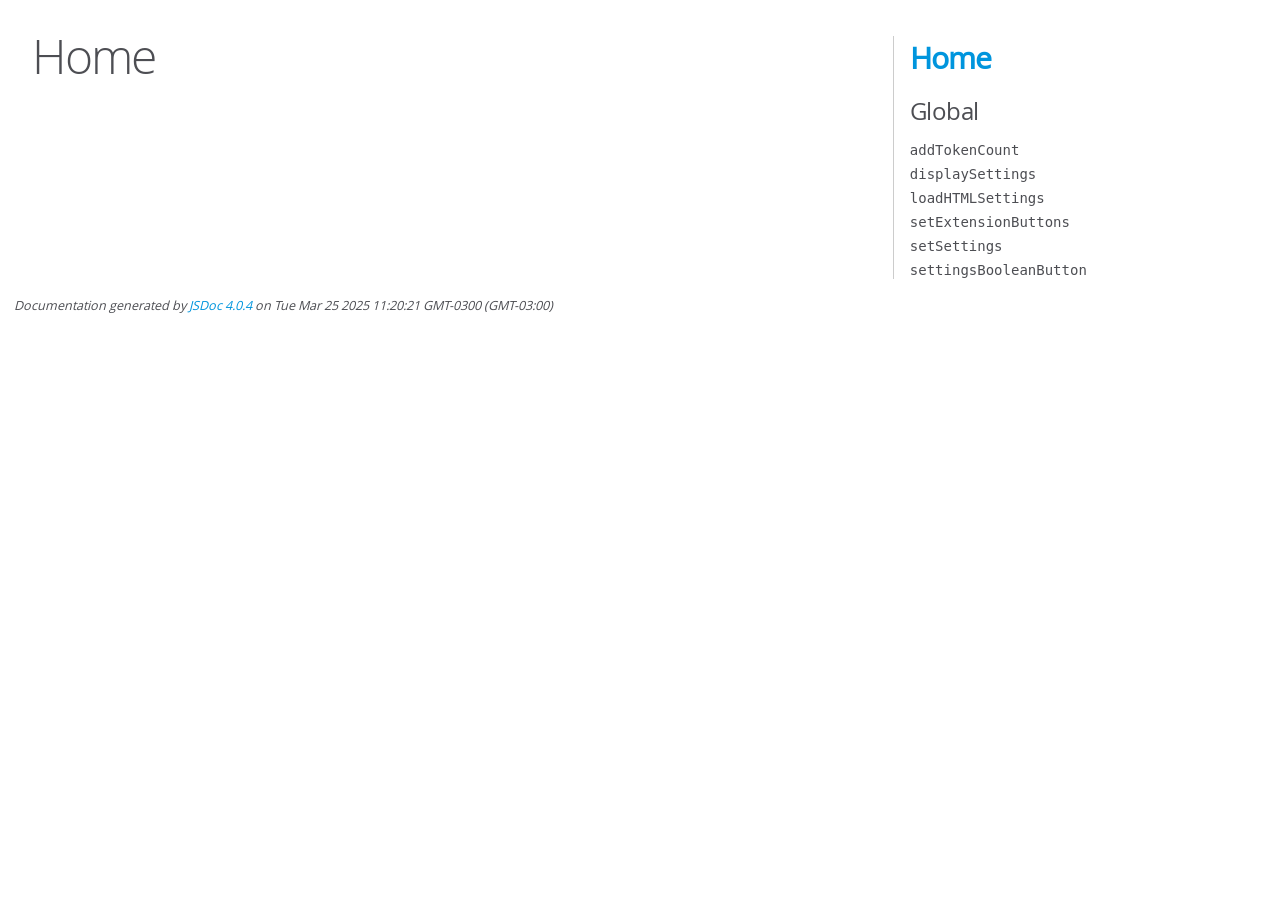
<file: out/index.html>
<!DOCTYPE html>
<html lang="en">
<head>
    <meta charset="utf-8">
    <title>JSDoc: Home</title>

    <script src="scripts/prettify/prettify.js"> </script>
    <script src="scripts/prettify/lang-css.js"> </script>
    <!--[if lt IE 9]>
      <script src="//html5shiv.googlecode.com/svn/trunk/html5.js"></script>
    <![endif]-->
    <link type="text/css" rel="stylesheet" href="styles/prettify-tomorrow.css">
    <link type="text/css" rel="stylesheet" href="styles/jsdoc-default.css">
</head>

<body>

<div id="main">

    <h1 class="page-title">Home</h1>

    



    


    <h3> </h3>










    









</div>

<nav>
    <h2><a href="index.html">Home</a></h2><h3>Global</h3><ul><li><a href="global.html#addTokenCount">addTokenCount</a></li><li><a href="global.html#displaySettings">displaySettings</a></li><li><a href="global.html#loadHTMLSettings">loadHTMLSettings</a></li><li><a href="global.html#setExtensionButtons">setExtensionButtons</a></li><li><a href="global.html#setSettings">setSettings</a></li><li><a href="global.html#settingsBooleanButton">settingsBooleanButton</a></li></ul>
</nav>

<br class="clear">

<footer>
    Documentation generated by <a href="https://github.com/jsdoc/jsdoc">JSDoc 4.0.4</a> on Tue Mar 25 2025 11:20:21 GMT-0300 (GMT-03:00)
</footer>

<script> prettyPrint(); </script>
<script src="scripts/linenumber.js"> </script>
</body>
</html>
</file>
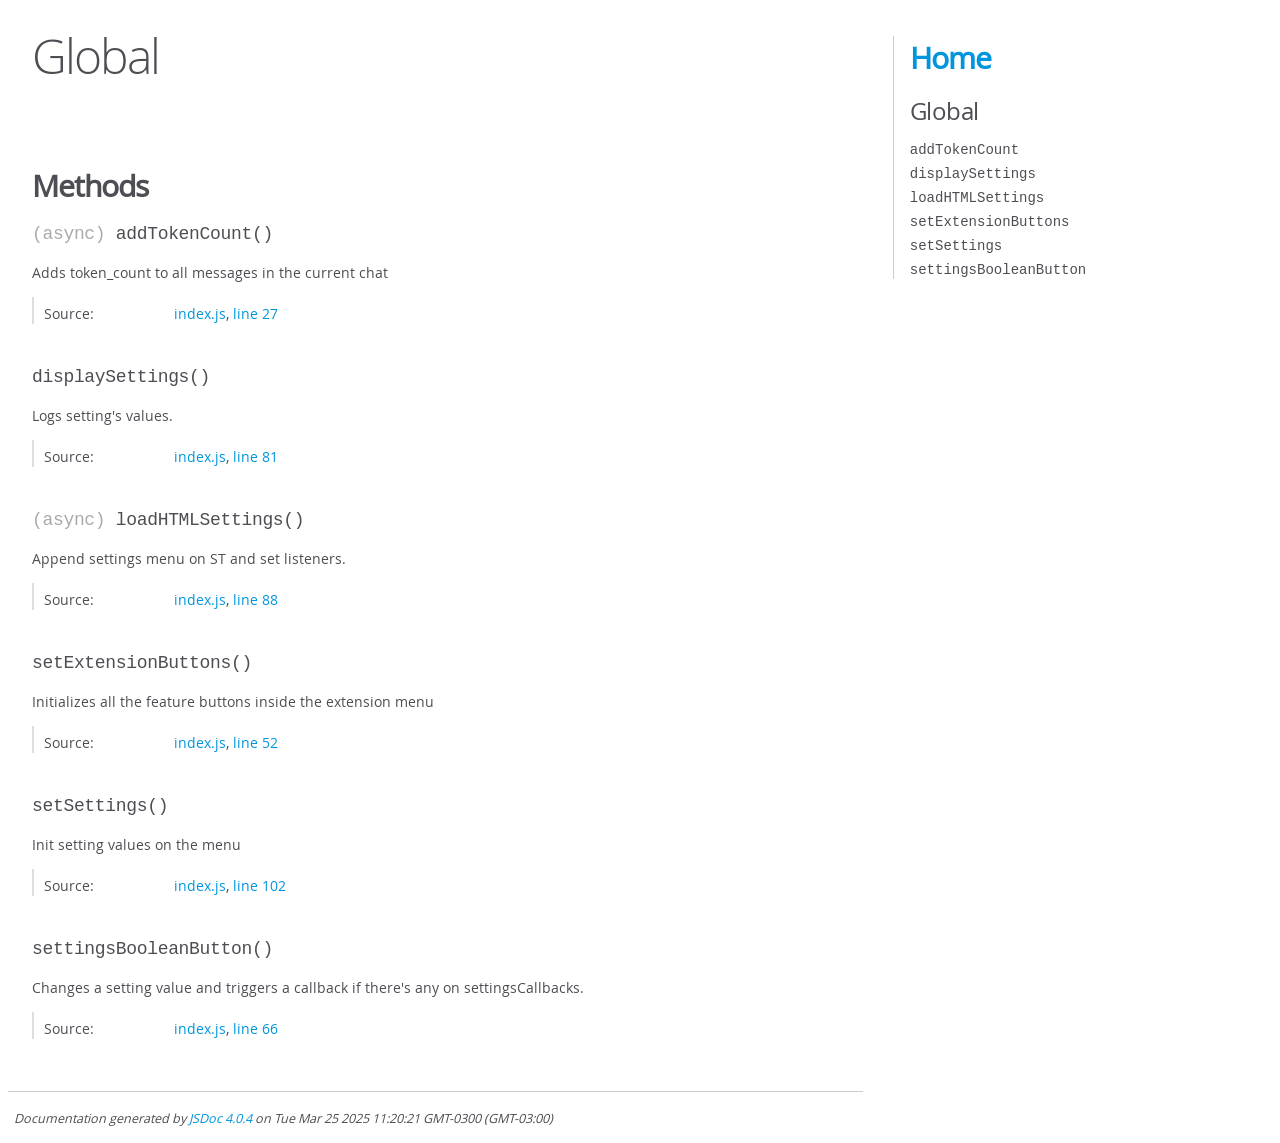
<file: out/global.html>
<!DOCTYPE html>
<html lang="en">
<head>
    <meta charset="utf-8">
    <title>JSDoc: Global</title>

    <script src="scripts/prettify/prettify.js"> </script>
    <script src="scripts/prettify/lang-css.js"> </script>
    <!--[if lt IE 9]>
      <script src="//html5shiv.googlecode.com/svn/trunk/html5.js"></script>
    <![endif]-->
    <link type="text/css" rel="stylesheet" href="styles/prettify-tomorrow.css">
    <link type="text/css" rel="stylesheet" href="styles/jsdoc-default.css">
</head>

<body>

<div id="main">

    <h1 class="page-title">Global</h1>

    




<section>

<header>
    
        <h2></h2>
        
    
</header>

<article>
    <div class="container-overview">
    
        

        


<dl class="details">

    

    

    

    

    

    

    

    

    

    

    

    

    

    

    

    
</dl>


        
    
    </div>

    

    

    

    

    

    

    

    
        <h3 class="subsection-title">Methods</h3>

        
            

    

    
    <h4 class="name" id="addTokenCount"><span class="type-signature">(async) </span>addTokenCount<span class="signature">()</span><span class="type-signature"></span></h4>
    

    



<div class="description">
    Adds token_count to all messages in the current chat
</div>













<dl class="details">

    

    

    

    

    

    

    

    

    

    

    

    

    
    <dt class="tag-source">Source:</dt>
    <dd class="tag-source"><ul class="dummy"><li>
        <a href="index.js.html">index.js</a>, <a href="index.js.html#line27">line 27</a>
    </li></ul></dd>
    

    

    

    
</dl>




















        
            

    

    
    <h4 class="name" id="displaySettings"><span class="type-signature"></span>displaySettings<span class="signature">()</span><span class="type-signature"></span></h4>
    

    



<div class="description">
    Logs setting's values.
</div>













<dl class="details">

    

    

    

    

    

    

    

    

    

    

    

    

    
    <dt class="tag-source">Source:</dt>
    <dd class="tag-source"><ul class="dummy"><li>
        <a href="index.js.html">index.js</a>, <a href="index.js.html#line81">line 81</a>
    </li></ul></dd>
    

    

    

    
</dl>




















        
            

    

    
    <h4 class="name" id="loadHTMLSettings"><span class="type-signature">(async) </span>loadHTMLSettings<span class="signature">()</span><span class="type-signature"></span></h4>
    

    



<div class="description">
    Append settings menu on ST and set listeners.
</div>













<dl class="details">

    

    

    

    

    

    

    

    

    

    

    

    

    
    <dt class="tag-source">Source:</dt>
    <dd class="tag-source"><ul class="dummy"><li>
        <a href="index.js.html">index.js</a>, <a href="index.js.html#line88">line 88</a>
    </li></ul></dd>
    

    

    

    
</dl>




















        
            

    

    
    <h4 class="name" id="setExtensionButtons"><span class="type-signature"></span>setExtensionButtons<span class="signature">()</span><span class="type-signature"></span></h4>
    

    



<div class="description">
    Initializes all the feature buttons inside the extension menu
</div>













<dl class="details">

    

    

    

    

    

    

    

    

    

    

    

    

    
    <dt class="tag-source">Source:</dt>
    <dd class="tag-source"><ul class="dummy"><li>
        <a href="index.js.html">index.js</a>, <a href="index.js.html#line52">line 52</a>
    </li></ul></dd>
    

    

    

    
</dl>




















        
            

    

    
    <h4 class="name" id="setSettings"><span class="type-signature"></span>setSettings<span class="signature">()</span><span class="type-signature"></span></h4>
    

    



<div class="description">
    Init setting values on the menu
</div>













<dl class="details">

    

    

    

    

    

    

    

    

    

    

    

    

    
    <dt class="tag-source">Source:</dt>
    <dd class="tag-source"><ul class="dummy"><li>
        <a href="index.js.html">index.js</a>, <a href="index.js.html#line102">line 102</a>
    </li></ul></dd>
    

    

    

    
</dl>




















        
            

    

    
    <h4 class="name" id="settingsBooleanButton"><span class="type-signature"></span>settingsBooleanButton<span class="signature">()</span><span class="type-signature"></span></h4>
    

    



<div class="description">
    Changes a setting value and triggers a callback if there's any on settingsCallbacks.
</div>













<dl class="details">

    

    

    

    

    

    

    

    

    

    

    

    

    
    <dt class="tag-source">Source:</dt>
    <dd class="tag-source"><ul class="dummy"><li>
        <a href="index.js.html">index.js</a>, <a href="index.js.html#line66">line 66</a>
    </li></ul></dd>
    

    

    

    
</dl>




















        
    

    

    
</article>

</section>




</div>

<nav>
    <h2><a href="index.html">Home</a></h2><h3>Global</h3><ul><li><a href="global.html#addTokenCount">addTokenCount</a></li><li><a href="global.html#displaySettings">displaySettings</a></li><li><a href="global.html#loadHTMLSettings">loadHTMLSettings</a></li><li><a href="global.html#setExtensionButtons">setExtensionButtons</a></li><li><a href="global.html#setSettings">setSettings</a></li><li><a href="global.html#settingsBooleanButton">settingsBooleanButton</a></li></ul>
</nav>

<br class="clear">

<footer>
    Documentation generated by <a href="https://github.com/jsdoc/jsdoc">JSDoc 4.0.4</a> on Tue Mar 25 2025 11:20:21 GMT-0300 (GMT-03:00)
</footer>

<script> prettyPrint(); </script>
<script src="scripts/linenumber.js"> </script>
</body>
</html>
</file>
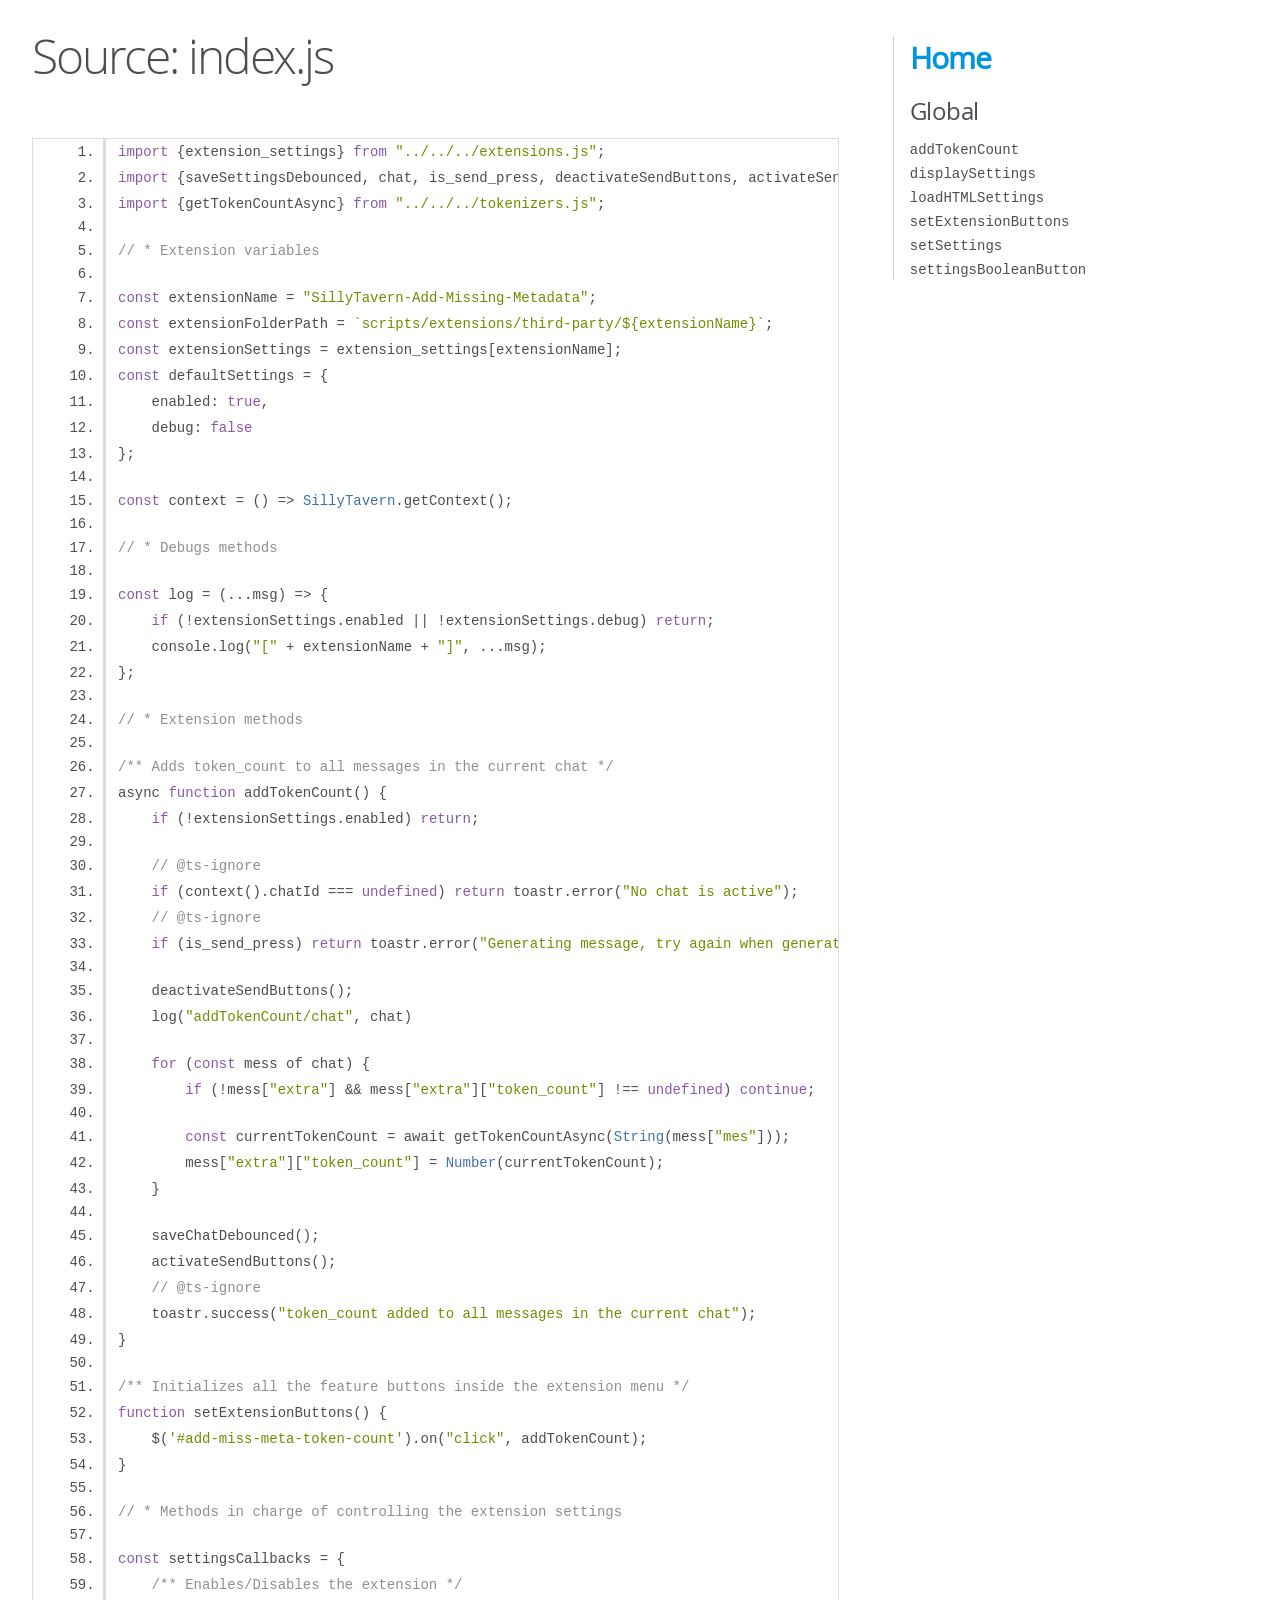
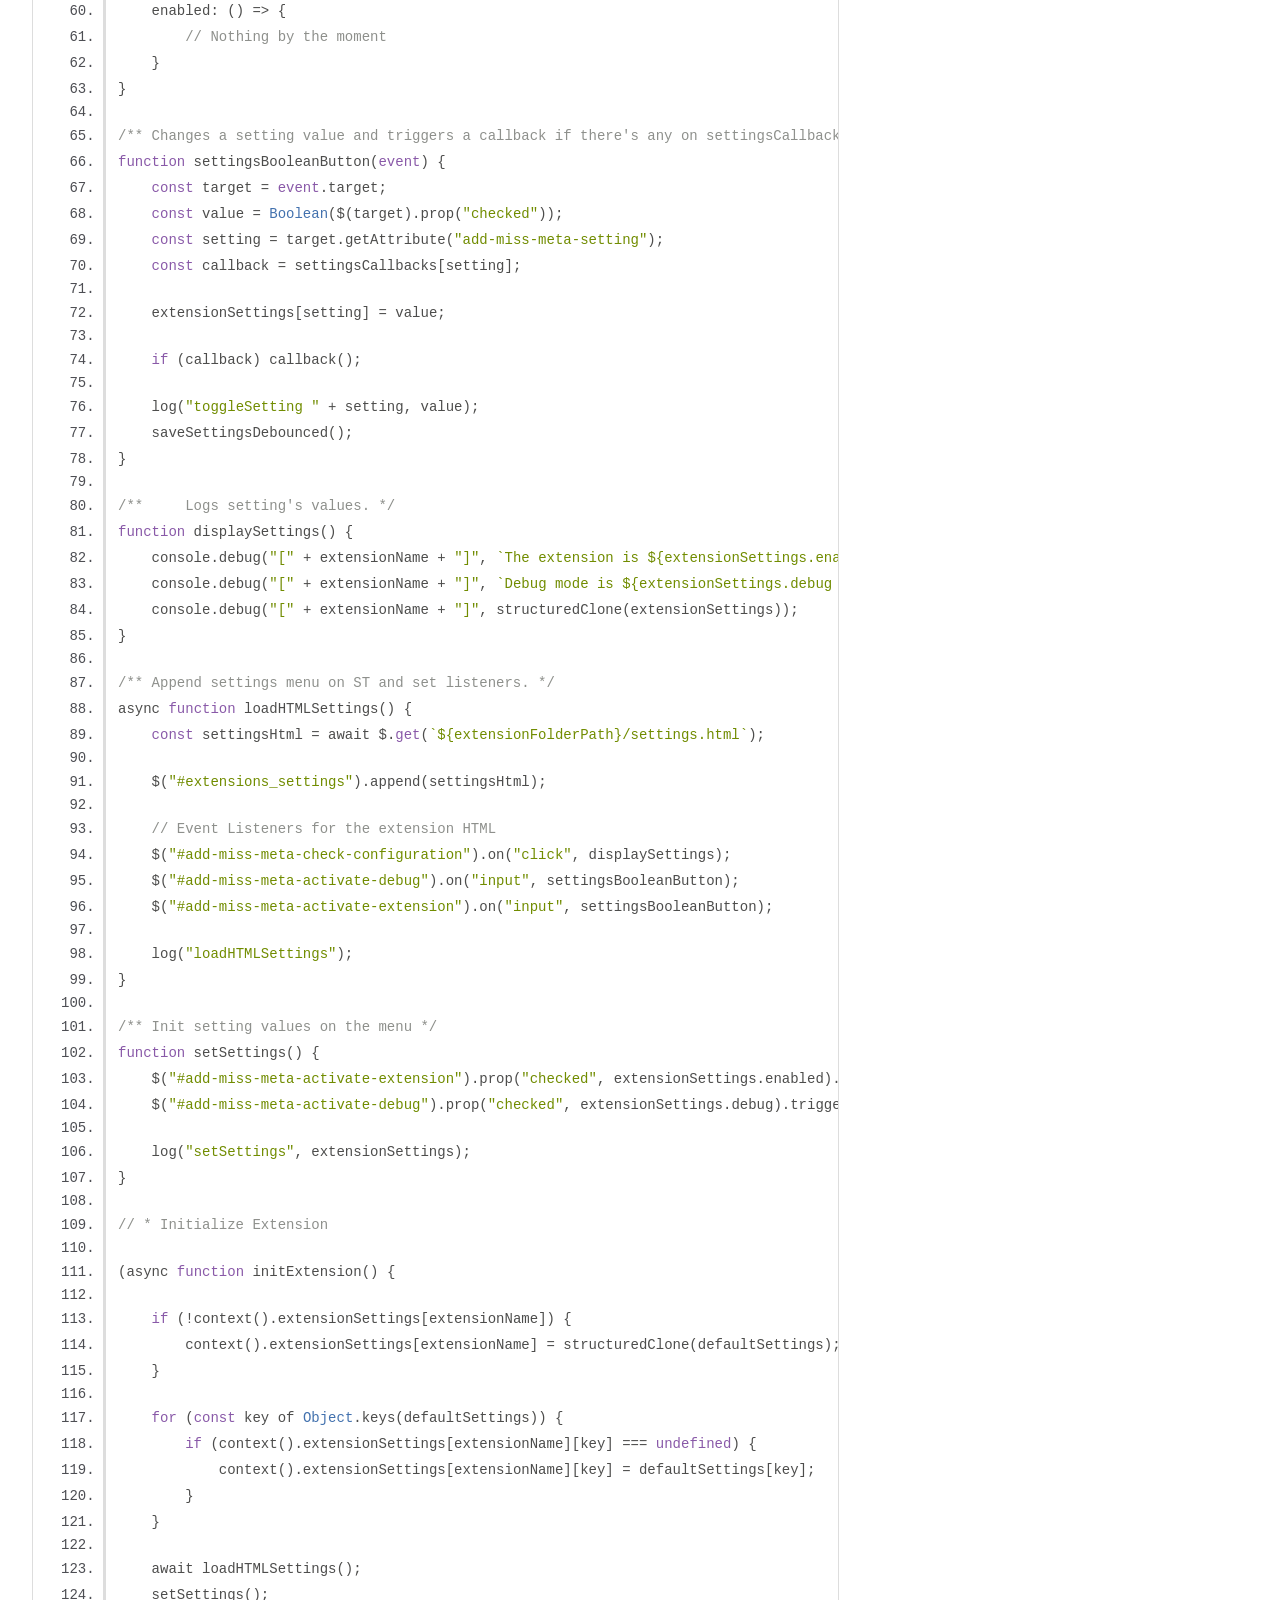
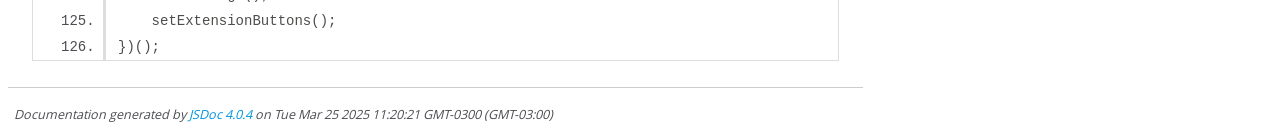
<file: out/index.js.html>
<!DOCTYPE html>
<html lang="en">
<head>
    <meta charset="utf-8">
    <title>JSDoc: Source: index.js</title>

    <script src="scripts/prettify/prettify.js"> </script>
    <script src="scripts/prettify/lang-css.js"> </script>
    <!--[if lt IE 9]>
      <script src="//html5shiv.googlecode.com/svn/trunk/html5.js"></script>
    <![endif]-->
    <link type="text/css" rel="stylesheet" href="styles/prettify-tomorrow.css">
    <link type="text/css" rel="stylesheet" href="styles/jsdoc-default.css">
</head>

<body>

<div id="main">

    <h1 class="page-title">Source: index.js</h1>

    



    
    <section>
        <article>
            <pre class="prettyprint source linenums"><code>import {extension_settings} from "../../../extensions.js";
import {saveSettingsDebounced, chat, is_send_press, deactivateSendButtons, activateSendButtons, saveChatDebounced, reloadCurrentChat} from "../../../../script.js";
import {getTokenCountAsync} from "../../../tokenizers.js";

// * Extension variables

const extensionName = "SillyTavern-Add-Missing-Metadata";
const extensionFolderPath = `scripts/extensions/third-party/${extensionName}`;
const extensionSettings = extension_settings[extensionName];
const defaultSettings = {
    enabled: true,
    debug: false
};

const context = () => SillyTavern.getContext();

// * Debugs methods

const log = (...msg) => {
    if (!extensionSettings.enabled || !extensionSettings.debug) return;
    console.log("[" + extensionName + "]", ...msg);
};

// * Extension methods

/** Adds token_count to all messages in the current chat */
async function addTokenCount() {
    if (!extensionSettings.enabled) return;

    // @ts-ignore
    if (context().chatId === undefined) return toastr.error("No chat is active");
    // @ts-ignore
    if (is_send_press) return toastr.error("Generating message, try again when generation finishes");

    deactivateSendButtons();
    log("addTokenCount/chat", chat)

    for (const mess of chat) {
        if (!mess["extra"] &amp;&amp; mess["extra"]["token_count"] !== undefined) continue;

        const currentTokenCount = await getTokenCountAsync(String(mess["mes"]));
        mess["extra"]["token_count"] = Number(currentTokenCount);
    }

    saveChatDebounced();
    activateSendButtons();
    // @ts-ignore
    toastr.success("token_count added to all messages in the current chat");
}

/** Initializes all the feature buttons inside the extension menu */
function setExtensionButtons() {
    $('#add-miss-meta-token-count').on("click", addTokenCount);
}

// * Methods in charge of controlling the extension settings

const settingsCallbacks = {
    /**	Enables/Disables the extension */
    enabled: () => {
        // Nothing by the moment
    }
}

/** Changes a setting value and triggers a callback if there's any on settingsCallbacks. */
function settingsBooleanButton(event) {
    const target = event.target;
    const value = Boolean($(target).prop("checked"));
    const setting = target.getAttribute("add-miss-meta-setting");
    const callback = settingsCallbacks[setting];

    extensionSettings[setting] = value;

    if (callback) callback();

    log("toggleSetting " + setting, value);
    saveSettingsDebounced();
}

/**	Logs setting's values. */
function displaySettings() {
    console.debug("[" + extensionName + "]", `The extension is ${extensionSettings.enabled ? "active" : "not active"}`);
    console.debug("[" + extensionName + "]", `Debug mode is ${extensionSettings.debug ? "active" : "not active"}`);
    console.debug("[" + extensionName + "]", structuredClone(extensionSettings));
}

/** Append settings menu on ST and set listeners. */
async function loadHTMLSettings() {
    const settingsHtml = await $.get(`${extensionFolderPath}/settings.html`);

    $("#extensions_settings").append(settingsHtml);

    // Event Listeners for the extension HTML
    $("#add-miss-meta-check-configuration").on("click", displaySettings);
    $("#add-miss-meta-activate-debug").on("input", settingsBooleanButton);
    $("#add-miss-meta-activate-extension").on("input", settingsBooleanButton);

    log("loadHTMLSettings");
}

/** Init setting values on the menu */
function setSettings() {
    $("#add-miss-meta-activate-extension").prop("checked", extensionSettings.enabled).trigger("input");
    $("#add-miss-meta-activate-debug").prop("checked", extensionSettings.debug).trigger("input");

    log("setSettings", extensionSettings);
}

// * Initialize Extension

(async function initExtension() {

    if (!context().extensionSettings[extensionName]) {
        context().extensionSettings[extensionName] = structuredClone(defaultSettings);
    }

    for (const key of Object.keys(defaultSettings)) {
        if (context().extensionSettings[extensionName][key] === undefined) {
            context().extensionSettings[extensionName][key] = defaultSettings[key];
        }
    }

    await loadHTMLSettings();
    setSettings();
    setExtensionButtons();
})();
</code></pre>
        </article>
    </section>




</div>

<nav>
    <h2><a href="index.html">Home</a></h2><h3>Global</h3><ul><li><a href="global.html#addTokenCount">addTokenCount</a></li><li><a href="global.html#displaySettings">displaySettings</a></li><li><a href="global.html#loadHTMLSettings">loadHTMLSettings</a></li><li><a href="global.html#setExtensionButtons">setExtensionButtons</a></li><li><a href="global.html#setSettings">setSettings</a></li><li><a href="global.html#settingsBooleanButton">settingsBooleanButton</a></li></ul>
</nav>

<br class="clear">

<footer>
    Documentation generated by <a href="https://github.com/jsdoc/jsdoc">JSDoc 4.0.4</a> on Tue Mar 25 2025 11:20:21 GMT-0300 (GMT-03:00)
</footer>

<script> prettyPrint(); </script>
<script src="scripts/linenumber.js"> </script>
</body>
</html>
</file>
<file: out/styles/prettify-tomorrow.css>
/* Tomorrow Theme */
/* Original theme - https://github.com/chriskempson/tomorrow-theme */
/* Pretty printing styles. Used with prettify.js. */
/* SPAN elements with the classes below are added by prettyprint. */
/* plain text */
.pln {
  color: #4d4d4c; }

@media screen {
  /* string content */
  .str {
    color: #718c00; }

  /* a keyword */
  .kwd {
    color: #8959a8; }

  /* a comment */
  .com {
    color: #8e908c; }

  /* a type name */
  .typ {
    color: #4271ae; }

  /* a literal value */
  .lit {
    color: #f5871f; }

  /* punctuation */
  .pun {
    color: #4d4d4c; }

  /* lisp open bracket */
  .opn {
    color: #4d4d4c; }

  /* lisp close bracket */
  .clo {
    color: #4d4d4c; }

  /* a markup tag name */
  .tag {
    color: #c82829; }

  /* a markup attribute name */
  .atn {
    color: #f5871f; }

  /* a markup attribute value */
  .atv {
    color: #3e999f; }

  /* a declaration */
  .dec {
    color: #f5871f; }

  /* a variable name */
  .var {
    color: #c82829; }

  /* a function name */
  .fun {
    color: #4271ae; } }
/* Use higher contrast and text-weight for printable form. */
@media print, projection {
  .str {
    color: #060; }

  .kwd {
    color: #006;
    font-weight: bold; }

  .com {
    color: #600;
    font-style: italic; }

  .typ {
    color: #404;
    font-weight: bold; }

  .lit {
    color: #044; }

  .pun, .opn, .clo {
    color: #440; }

  .tag {
    color: #006;
    font-weight: bold; }

  .atn {
    color: #404; }

  .atv {
    color: #060; } }
/* Style */
/*
pre.prettyprint {
  background: white;
  font-family: Consolas, Monaco, 'Andale Mono', monospace;
  font-size: 12px;
  line-height: 1.5;
  border: 1px solid #ccc;
  padding: 10px; }
*/

/* Specify class=linenums on a pre to get line numbering */
ol.linenums {
  margin-top: 0;
  margin-bottom: 0; }

/* IE indents via margin-left */
li.L0,
li.L1,
li.L2,
li.L3,
li.L4,
li.L5,
li.L6,
li.L7,
li.L8,
li.L9 {
  /* */ }

/* Alternate shading for lines */
li.L1,
li.L3,
li.L5,
li.L7,
li.L9 {
  /* */ }
</file>
<file: out/styles/jsdoc-default.css>
@font-face {
    font-family: 'Open Sans';
    font-weight: normal;
    font-style: normal;
    src: url('../fonts/OpenSans-Regular-webfont.eot');
    src:
        local('Open Sans'),
        local('OpenSans'),
        url('../fonts/OpenSans-Regular-webfont.eot?#iefix') format('embedded-opentype'),
        url('../fonts/OpenSans-Regular-webfont.woff') format('woff'),
        url('../fonts/OpenSans-Regular-webfont.svg#open_sansregular') format('svg');
}

@font-face {
    font-family: 'Open Sans Light';
    font-weight: normal;
    font-style: normal;
    src: url('../fonts/OpenSans-Light-webfont.eot');
    src:
        local('Open Sans Light'),
        local('OpenSans Light'),
        url('../fonts/OpenSans-Light-webfont.eot?#iefix') format('embedded-opentype'),
        url('../fonts/OpenSans-Light-webfont.woff') format('woff'),
        url('../fonts/OpenSans-Light-webfont.svg#open_sanslight') format('svg');
}

html
{
    overflow: auto;
    background-color: #fff;
    font-size: 14px;
}

body
{
    font-family: 'Open Sans', sans-serif;
    line-height: 1.5;
    color: #4d4e53;
    background-color: white;
}

a, a:visited, a:active {
    color: #0095dd;
    text-decoration: none;
}

a:hover {
    text-decoration: underline;
}

header
{
    display: block;
    padding: 0px 4px;
}

tt, code, kbd, samp {
    font-family: Consolas, Monaco, 'Andale Mono', monospace;
}

.class-description {
    font-size: 130%;
    line-height: 140%;
    margin-bottom: 1em;
    margin-top: 1em;
}

.class-description:empty {
    margin: 0;
}

#main {
    float: left;
    width: 70%;
}

article dl {
    margin-bottom: 40px;
}

article img {
  max-width: 100%;
}

section
{
    display: block;
    background-color: #fff;
    padding: 12px 24px;
    border-bottom: 1px solid #ccc;
    margin-right: 30px;
}

.variation {
    display: none;
}

.signature-attributes {
    font-size: 60%;
    color: #aaa;
    font-style: italic;
    font-weight: lighter;
}

nav
{
    display: block;
    float: right;
    margin-top: 28px;
    width: 30%;
    box-sizing: border-box;
    border-left: 1px solid #ccc;
    padding-left: 16px;
}

nav ul {
    font-family: 'Lucida Grande', 'Lucida Sans Unicode', arial, sans-serif;
    font-size: 100%;
    line-height: 17px;
    padding: 0;
    margin: 0;
    list-style-type: none;
}

nav ul a, nav ul a:visited, nav ul a:active {
    font-family: Consolas, Monaco, 'Andale Mono', monospace;
    line-height: 18px;
    color: #4D4E53;
}

nav h3 {
    margin-top: 12px;
}

nav li {
    margin-top: 6px;
}

footer {
    display: block;
    padding: 6px;
    margin-top: 12px;
    font-style: italic;
    font-size: 90%;
}

h1, h2, h3, h4 {
    font-weight: 200;
    margin: 0;
}

h1
{
    font-family: 'Open Sans Light', sans-serif;
    font-size: 48px;
    letter-spacing: -2px;
    margin: 12px 24px 20px;
}

h2, h3.subsection-title
{
    font-size: 30px;
    font-weight: 700;
    letter-spacing: -1px;
    margin-bottom: 12px;
}

h3
{
    font-size: 24px;
    letter-spacing: -0.5px;
    margin-bottom: 12px;
}

h4
{
    font-size: 18px;
    letter-spacing: -0.33px;
    margin-bottom: 12px;
    color: #4d4e53;
}

h5, .container-overview .subsection-title
{
    font-size: 120%;
    font-weight: bold;
    letter-spacing: -0.01em;
    margin: 8px 0 3px 0;
}

h6
{
    font-size: 100%;
    letter-spacing: -0.01em;
    margin: 6px 0 3px 0;
    font-style: italic;
}

table
{
    border-spacing: 0;
    border: 0;
    border-collapse: collapse;
}

td, th
{
    border: 1px solid #ddd;
    margin: 0px;
    text-align: left;
    vertical-align: top;
    padding: 4px 6px;
    display: table-cell;
}

thead tr
{
    background-color: #ddd;
    font-weight: bold;
}

th { border-right: 1px solid #aaa; }
tr > th:last-child { border-right: 1px solid #ddd; }

.ancestors, .attribs { color: #999; }
.ancestors a, .attribs a
{
    color: #999 !important;
    text-decoration: none;
}

.clear
{
    clear: both;
}

.important
{
    font-weight: bold;
    color: #950B02;
}

.yes-def {
    text-indent: -1000px;
}

.type-signature {
    color: #aaa;
}

.name, .signature {
    font-family: Consolas, Monaco, 'Andale Mono', monospace;
}

.details { margin-top: 14px; border-left: 2px solid #DDD; }
.details dt { width: 120px; float: left; padding-left: 10px;  padding-top: 6px; }
.details dd { margin-left: 70px; }
.details ul { margin: 0; }
.details ul { list-style-type: none; }
.details li { margin-left: 30px; padding-top: 6px; }
.details pre.prettyprint { margin: 0 }
.details .object-value { padding-top: 0; }

.description {
    margin-bottom: 1em;
    margin-top: 1em;
}

.code-caption
{
    font-style: italic;
    font-size: 107%;
    margin: 0;
}

.source
{
    border: 1px solid #ddd;
    width: 80%;
    overflow: auto;
}

.prettyprint.source {
    width: inherit;
}

.source code
{
    font-size: 100%;
    line-height: 18px;
    display: block;
    padding: 4px 12px;
    margin: 0;
    background-color: #fff;
    color: #4D4E53;
}

.prettyprint code span.line
{
  display: inline-block;
}

.prettyprint.linenums
{
  padding-left: 70px;
  -webkit-user-select: none;
  -moz-user-select: none;
  -ms-user-select: none;
  user-select: none;
}

.prettyprint.linenums ol
{
  padding-left: 0;
}

.prettyprint.linenums li
{
  border-left: 3px #ddd solid;
}

.prettyprint.linenums li.selected,
.prettyprint.linenums li.selected *
{
  background-color: lightyellow;
}

.prettyprint.linenums li *
{
  -webkit-user-select: text;
  -moz-user-select: text;
  -ms-user-select: text;
  user-select: text;
}

.params .name, .props .name, .name code {
    color: #4D4E53;
    font-family: Consolas, Monaco, 'Andale Mono', monospace;
    font-size: 100%;
}

.params td.description > p:first-child,
.props td.description > p:first-child
{
    margin-top: 0;
    padding-top: 0;
}

.params td.description > p:last-child,
.props td.description > p:last-child
{
    margin-bottom: 0;
    padding-bottom: 0;
}

.disabled {
    color: #454545;
}
</file>
